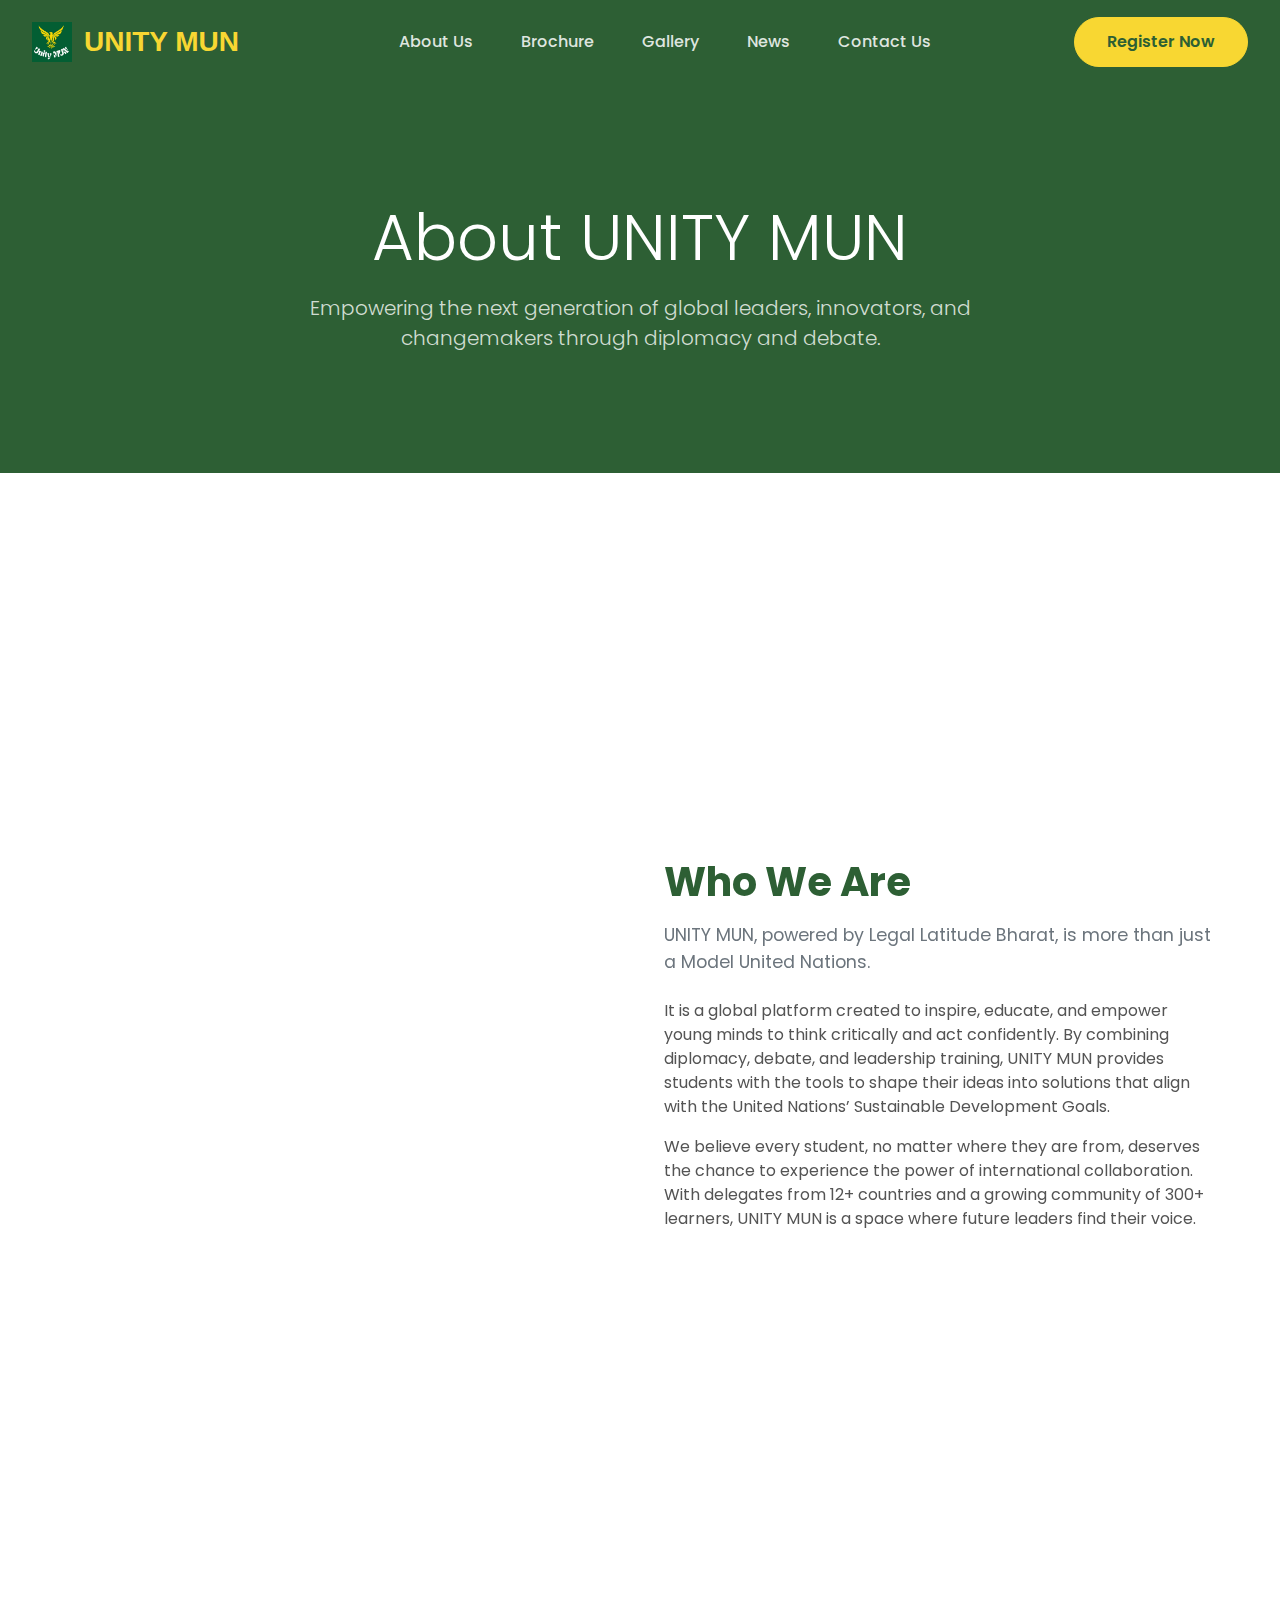
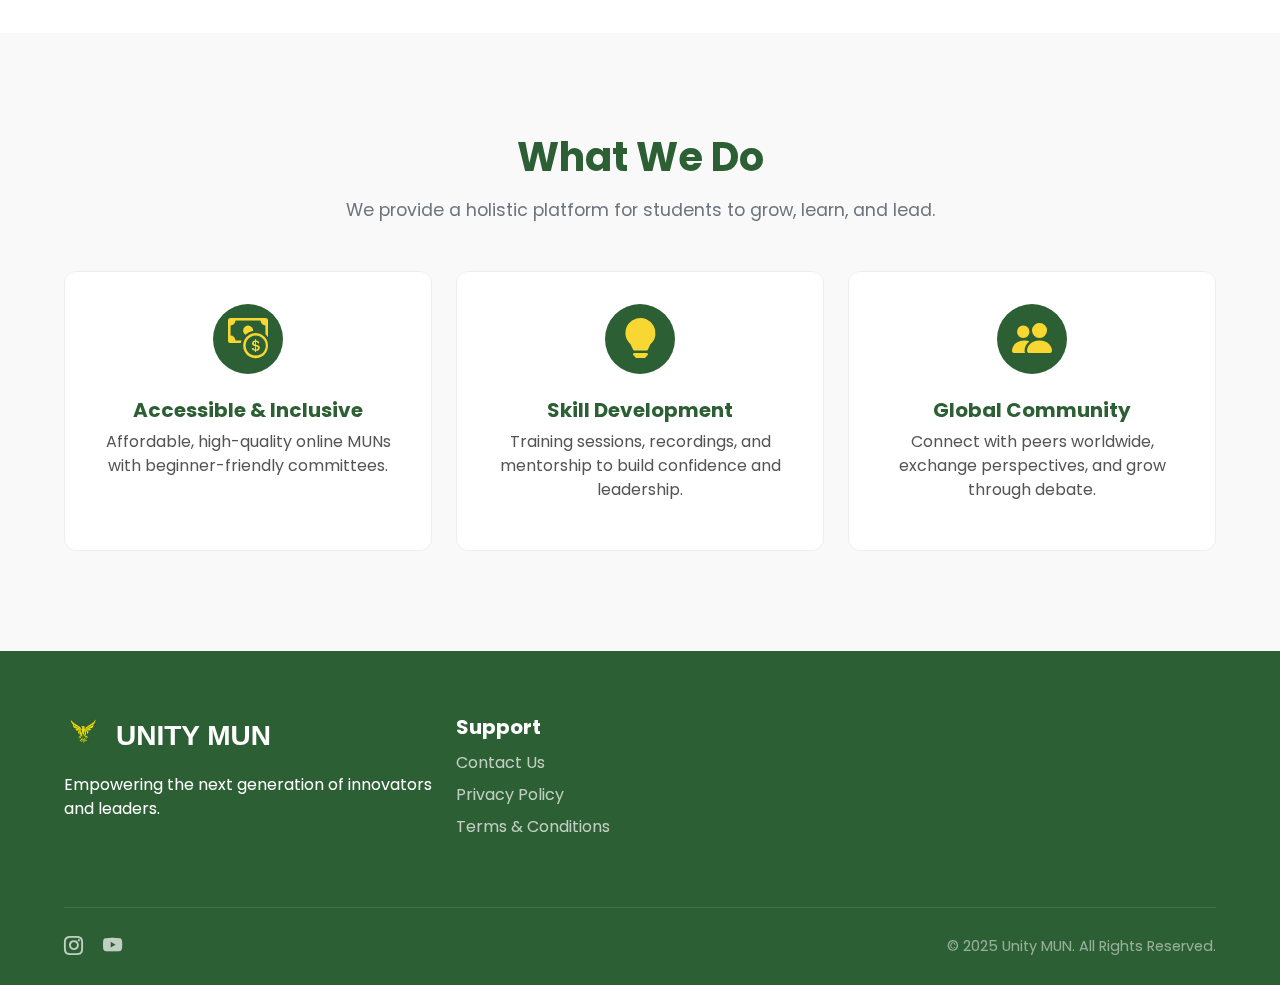
<file: About.html>
<!DOCTYPE html>
<html lang="en">

<head>
    <meta charset="UTF-8">
    <meta name="viewport" content="width=device-width, initial-scale=1.0">
    <title>About Us | UNITY MUN</title>
    <link href="https://cdn.jsdelivr.net/npm/bootstrap@5.3.3/dist/css/bootstrap.min.css" rel="stylesheet"
        xintegrity="sha384-QWTKZyjpPEjISv5WaRU9OFeRpok6YctnYmDr5pNlyT2bRjXh0JMhjY6hW+ALEwIH" crossorigin="anonymous">
    <link rel="preconnect" href="https://fonts.googleapis.com">
    <link rel="preconnect" href="https://fonts.gstatic.com" crossorigin>
    <link href="https://fonts.googleapis.com/css2?family=Poppins:wght@400;500;600;700&display=swap" rel="stylesheet">
    <link rel="stylesheet" href="https://cdn.jsdelivr.net/npm/bootstrap-icons@1.11.3/font/bootstrap-icons.min.css">
    <link rel="stylesheet" href="./Assets/CSS/style.css">
</head>

<body>

    <header id="nav" class="navbar navbar-expand-lg fixed-top">
        <div class="container-fluid">
            <a class="navbar-brand d-flex align-items-center" href="index.html">
                <img src="./Img/logo.png" alt="UnityMVN Logo" class="logo-image">
                <span class="logo-text">UNITY MUN</span>
            </a>
            <button class="navbar-toggler" type="button" data-bs-toggle="collapse" data-bs-target="#navbarNav"
                aria-controls="navbarNav" aria-expanded="false" aria-label="Toggle navigation">
                <span class="navbar-toggler-icon"></span>
            </button>
            <div class="collapse navbar-collapse" id="navbarNav">
                <ul class="navbar-nav mx-auto">
                    <li class="nav-item"><a class="nav-link" href="about.html">About Us</a></li>
                    <li class="nav-item"><a class="nav-link" href="./Img/Docs/UNITY MUN BROCHURE.pdf"
                            target="_blank">Brochure</a></li>
                    <li class="nav-item"><a class="nav-link" href="./index.html #events">Gallery</a></li>
                    <li class="nav-item"><a class="nav-link" href="./news.html">News</a></li>
                    <li class="nav-item"><a class="nav-link" href="mailto:team@unitymun.in">Contact Us</a></li>
                </ul>
                <a href="https://forms.gle/NPwJM9d1p876NKpi6" target="_blank" class="btn btn-primary btn-pill">Register
                    Now</a>
            </div>
        </div>
    </header>

    <main>
        <section class="page-hero">
            <div class="container text-center">
                <h1 class="display-3">About UNITY MUN</h1>
                <p class="lead">Empowering the next generation of global leaders, innovators, and changemakers through
                    diplomacy and debate.</p>
            </div>
        </section>

        <section id="who-we-are" class="section">
            <div class="container">
                <div class="row align-items-center g-5">
                    <div class="col-lg-6">
                        <div class="video-wrap">
                            <iframe class="video-frame"
                                src="https://drive.google.com/file/d/1ucwpBZ7y8i7qOip2Pr0mEEo34c5UD2_b/preview"
                                allow="autoplay"></iframe>
                        </div>
                    </div>

                    <div class="col-lg-6">
                        <h2 class="mb-3">Who We Are</h2>
                        <p class="section-subtitle mb-4">UNITY MUN, powered by Legal Latitude Bharat, is more than just
                            a Model United Nations.</p>
                        <p>It is a global platform created to inspire, educate, and empower young minds to think
                            critically and act confidently. By combining diplomacy, debate, and leadership training,
                            UNITY MUN provides students with the tools to shape their ideas into solutions that align
                            with the United Nations’ Sustainable Development Goals.</p>
                        <p>We believe every student, no matter where they are from, deserves the chance to experience
                            the power of international collaboration. With delegates from 12+ countries and a growing
                            community of 300+ learners, UNITY MUN is a space where future leaders find their voice.</p>
                    </div>
                </div>
            </div>
        </section>

        <section id="what-we-do" class="section bg-light">
            <div class="container">
                <div class="text-center mb-5">
                    <h2 class="mb-3">What We Do</h2>
                    <p class="section-subtitle">We provide a holistic platform for students to grow, learn, and lead.
                    </p>
                </div>
                <div class="row g-4">
                    <div class="col-lg-4 col-md-6">
                        <div class="feature-card">
                            <div class="feature-icon"><i class="bi bi-cash-coin"></i></div>
                            <h5>Accessible & Inclusive</h5>
                            <p>Affordable, high-quality online MUNs with beginner-friendly committees.</p>
                        </div>
                    </div>
                    <div class="col-lg-4 col-md-6">
                        <div class="feature-card">
                            <div class="feature-icon"><i class="bi bi-lightbulb-fill"></i></div>
                            <h5>Skill Development</h5>
                            <p>Training sessions, recordings, and mentorship to build confidence and leadership.</p>
                        </div>
                    </div>
                    <div class="col-lg-4 col-md-6">
                        <div class="feature-card">
                            <div class="feature-icon"><i class="bi bi-people-fill"></i></div>
                            <h5>Global Community</h5>
                            <p>Connect with peers worldwide, exchange perspectives, and grow through debate.</p>
                        </div>
                    </div>

                </div>
            </div>
        </section>

    </main>

    <footer id="footer" class="text-white">
        <div class="container">
            <div class="row">
                <div class="col-lg-4 mb-4 mb-lg-0">
                    <div class="footer-brand d-flex align-items-center">
                        <img src="./Img/eagle_extracted.png" alt="UNITY MUN Logo" class="logo-image">
                        <span class="logo-text">UNITY MUN</span>
                    </div>
                    <p class="mt-3">Empowering the next generation of innovators and leaders.</p>
                </div>
                <div class="col-lg-4 col-md-6 mb-4 mb-lg-0">
                    <h5>Support</h5>
                    <ul class="list-unstyled footer-links">
                        <li><a href="mailto:team@unitymun.in">Contact Us</a></li>
                        <li><a href="./privacy.html">Privacy Policy</a></li>
                        <li><a href="./terms.html">Terms & Conditions</a></li>
                    </ul>
                </div>
            </div>
            <div class="footer-bottom">
                <div class="social-icons">
                    <a href="https://www.instagram.com/unitymun.in/" aria-label="Instagram"><i
                            class="bi bi-instagram"></i></a>
                    <a href="https://meet.google.com/ada-gxsw-cfg" aria-label="LinkedIn"><i
                            class="bi bi-youtube"></i></a>
                </div>
                <div class="copyright-text">
                    &copy; 2025 Unity MUN. All Rights Reserved.
                </div>
            </div>
        </div>
    </footer>

    <script src="https://cdn.jsdelivr.net/npm/bootstrap@5.3.3/dist/js/bootstrap.bundle.min.js"
        xintegrity="sha384-YvpcrYf0tY3lHB60NNkmXc5s9fDVZLESaAA55NDzOxhy9GkcIdslK1eN7N6jIeHz"
        crossorigin="anonymous"></script>
    <script src="./Assets/JS/script.js"></script>
</body>

</html>
</file>
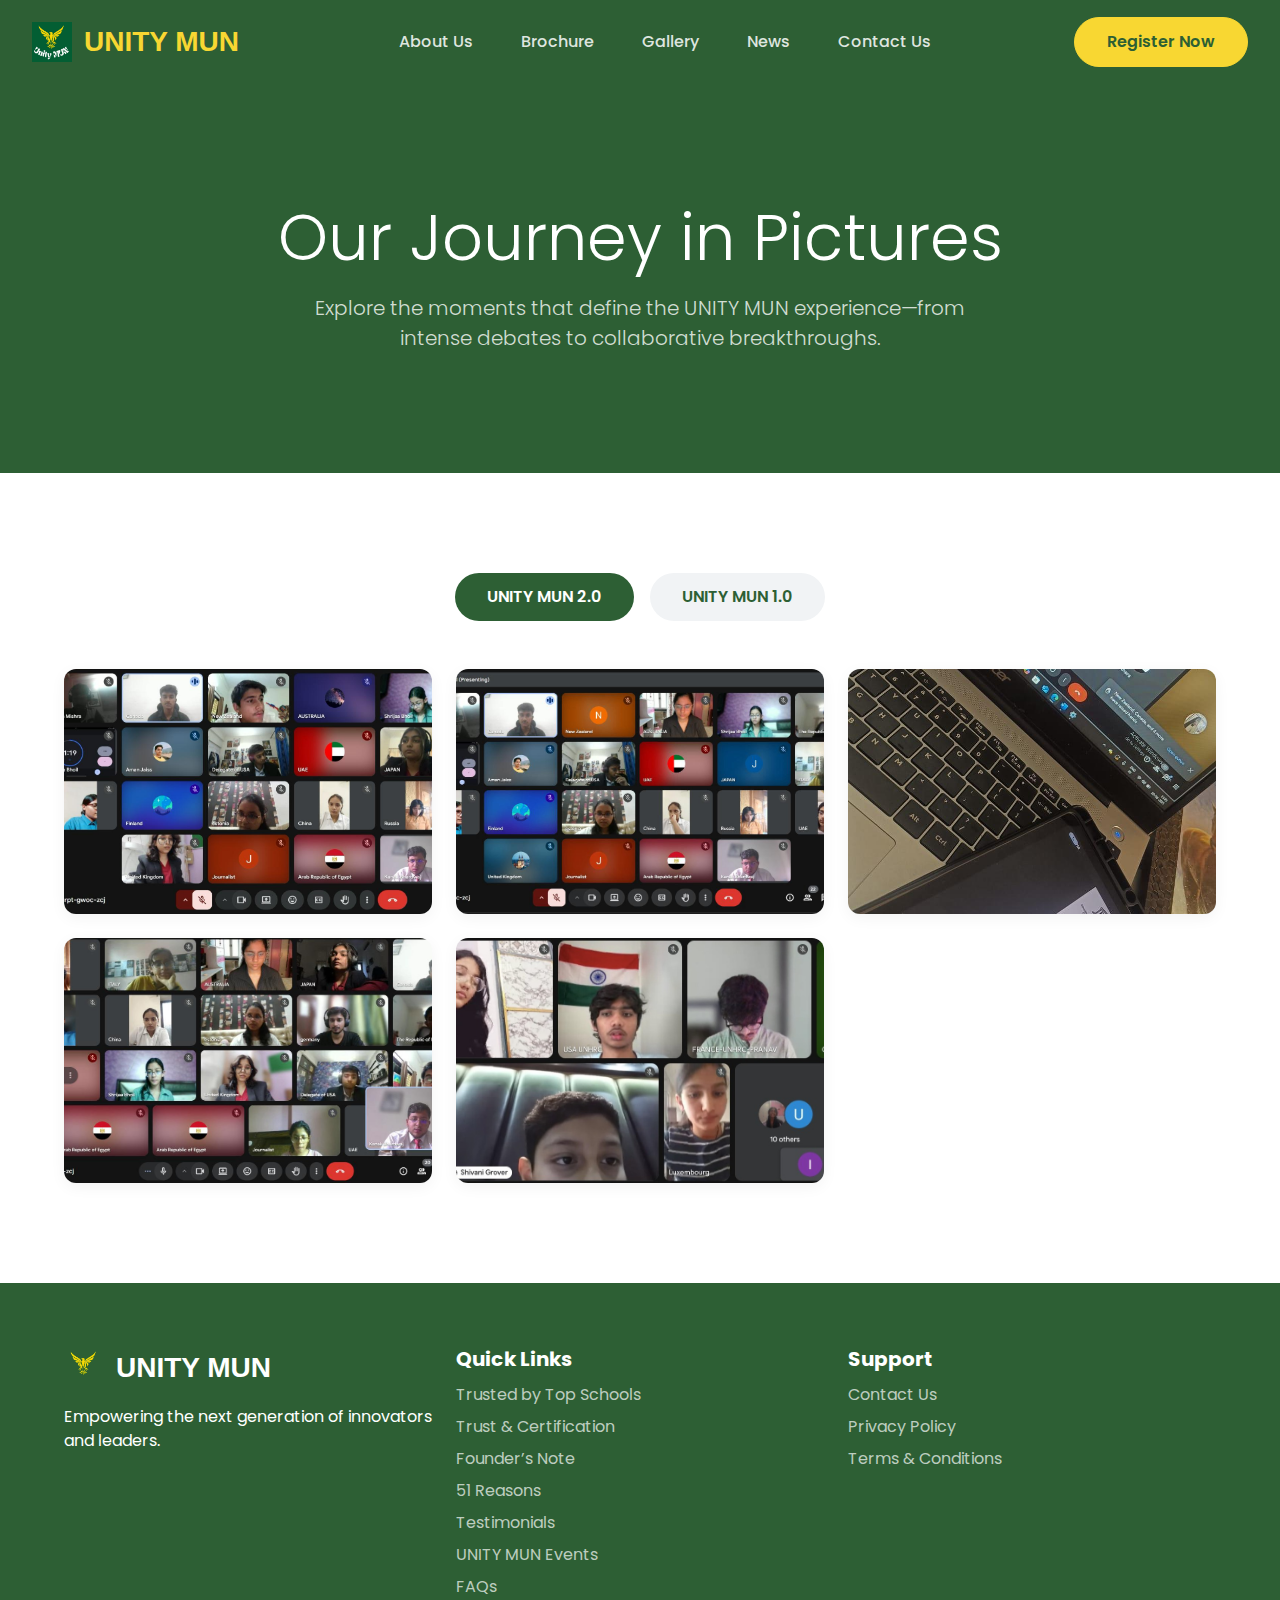
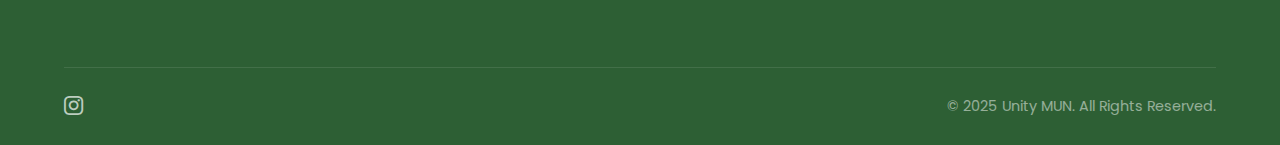
<file: Gallery.html>
<!DOCTYPE html>
<html lang="en">
<head>
    <meta charset="UTF-8">
    <meta name="viewport" content="width=device-width, initial-scale=1.0">
    <title>Gallery | UNITY MUN</title>
    <link href="https://cdn.jsdelivr.net/npm/bootstrap@5.3.3/dist/css/bootstrap.min.css" rel="stylesheet" xintegrity="sha384-QWTKZyjpPEjISv5WaRU9OFeRpok6YctnYmDr5pNlyT2bRjXh0JMhjY6hW+ALEwIH" crossorigin="anonymous">
    <link rel="preconnect" href="https://fonts.googleapis.com">
    <link rel="preconnect" href="https://fonts.gstatic.com" crossorigin>
    <link href="https://fonts.googleapis.com/css2?family=Poppins:wght@400;500;600;700&display=swap" rel="stylesheet">
    <link rel="stylesheet" href="https://cdn.jsdelivr.net/npm/bootstrap-icons@1.11.3/font/bootstrap-icons.min.css">
    <link rel="stylesheet" href="./Assets/CSS/style.css">
</head>
<body>

    <header id="nav" class="navbar navbar-expand-lg fixed-top">
        <div class="container-fluid">
            <a class="navbar-brand d-flex align-items-center" href="Index.html">
                <img src="./Img/logo.png" alt="UnityMVN Logo" class="logo-image">
                <span class="logo-text">UNITY MUN</span>
            </a>
            <button class="navbar-toggler" type="button" data-bs-toggle="collapse" data-bs-target="#navbarNav" aria-controls="navbarNav" aria-expanded="false" aria-label="Toggle navigation">
                <span class="navbar-toggler-icon"></span>
            </button>
            <div class="collapse navbar-collapse" id="navbarNav">
                <ul class="navbar-nav mx-auto">
                    <li class="nav-item"><a class="nav-link" href="about.html">About Us</a></li>
                    <li class="nav-item"><a class="nav-link" href="#">Brochure</a></li>
                    <li class="nav-item"><a class="nav-link" href="./Index.html #events">Gallery</a></li>
                    <li class="nav-item"><a class="nav-link" href="./news.html">News</a></li>
                    <li class="nav-item"><a class="nav-link" href="mailto:team@unitymun.in">Contact Us</a></li>
                </ul>
                <a href="https://forms.gle/NPwJM9d1p876NKpi6" target="_blank" rel="noopener" class="btn btn-primary btn-pill">Register Now</a>
            </div>
        </div>
    </header>

    <main>
        <section class="page-hero">
            <div class="container text-center">
                <h1 class="display-3">Our Journey in Pictures</h1>
                <p class="lead">Explore the moments that define the UNITY MUN experience—from intense debates to collaborative breakthroughs.</p>
            </div>
        </section>

        <section id="gallery-page" class="section">
            <div class="container">
                <ul class="nav nav-pills justify-content-center mb-5" id="galleryTab" role="tablist">
                    <li class="nav-item" role="presentation">
                        <button class="nav-link active" id="2024-tab" data-bs-toggle="tab" data-bs-target="#panel-2024" type="button" role="tab" aria-controls="panel-2024" aria-selected="true">UNITY MUN 2.0</button>
                    </li>
                    <li class="nav-item" role="presentation">
                        <button class="nav-link" id="2025-tab" data-bs-toggle="tab" data-bs-target="#panel-2025" type="button" role="tab" aria-controls="panel-2025" aria-selected="false">UNITY MUN 1.0</button>
                    </li>
                    <!-- <li class="nav-item" role="presentation">
                        <button class="nav-link" id="2026-tab" data-bs-toggle="tab" data-bs-target="#panel-2026" type="button" role="tab" aria-controls="panel-2026" aria-selected="false">2026 Photos</button>
                    </li> -->
                </ul>

                <div class="tab-content" id="galleryTabContent">
                    <div class="tab-pane fade show active" id="panel-2024" role="tabpanel" aria-labelledby="2024-tab">
                        <div class="row g-4 photo-grid">
                            <div class="col-lg-4 col-md-6"><div class="photo-item"><img src="./Img/Events/WhatsApp Image 2025-08-24 at 16.40.22_aa204a80.jpg" alt="Gallery Image 1"></div></div>
                            <div class="col-lg-4 col-md-6"><div class="photo-item"><img src="./Img/Events/WhatsApp Image 2025-08-24 at 16.40.22_ab7c191f.jpg" alt="Gallery Image 2"></div></div>
                            <div class="col-lg-4 col-md-6"><div class="photo-item"><img src="./Img/Events/WhatsApp Image 2025-08-24 at 16.40.23_331150a1.jpg" alt="Gallery Image 3"></div></div>
                            <div class="col-lg-4 col-md-6"><div class="photo-item"><img src="./Img/Events/WhatsApp Image 2025-08-24 at 16.40.23_905deef3.jpg" alt="Gallery Image 4"></div></div>
                            <div class="col-lg-4 col-md-6"><div class="photo-item"><img src="./Img/Events/WhatsApp Image 2025-08-24 at 16.44.50_b1817ce3.jpg" alt="Gallery Image 5"></div></div>
                        </div>
                    </div>
                    <div class="tab-pane fade" id="panel-2025" role="tabpanel" aria-labelledby="2025-tab">
                        <div class="row g-4 photo-grid">
                            <div class="col-lg-4 col-md-6"><div class="photo-item"><img src="./Img/Events/WhatsApp Image 2025-09-05 at 17.18.15.jpeg" alt="Gallery Image 1"></div></div>
                            <div class="col-lg-4 col-md-6"><div class="photo-item"><img src="./Img/Events/WhatsApp Image 2025-09-05 at 17.18.16 (1).jpeg" alt="Gallery Image 2"></div></div>
                            <div class="col-lg-4 col-md-6"><div class="photo-item"><img src="./Img/Events/WhatsApp Image 2025-09-05 at 17.18.16.jpeg" alt="Gallery Image 3"></div></div>
                        </div>
                    </div>
                    <div class="tab-pane fade" id="panel-2026" role="tabpanel" aria-labelledby="2026-tab">
                       <div class="text-center p-5">
                           <p class="lead">Photos for 2026 are coming soon!</p>
                       </div>
                    </div>
                </div>
            </div>
        </section>
    </main>

    <footer id="footer" class="text-white">
        <div class="container">
            <div class="row">
                <div class="col-lg-4 mb-4 mb-lg-0">
                    <div class="footer-brand d-flex align-items-center">
                        <img src="./Img/eagle_extracted.png" alt="UNITY MUN Logo" class="logo-image">
                        <span class="logo-text">UNITY MUN</span>
                    </div>
                    <p class="mt-3">Empowering the next generation of innovators and leaders.</p>
                </div>

                <div class="col-lg-4 col-md-6 mb-4 mb-lg-0">
                    <h5>Quick Links</h5>
                    <ul class="list-unstyled footer-links">
                        <li><a href="#trusted">Trusted by Top Schools</a></li>
                        <li><a href="#trust">Trust & Certification</a></li>
                        <li><a href="#founder-note">Founder’s Note</a></li>
                        <!-- <li><a href=".mun-students">UNITY MUN for Students</a></li> -->
                        <li><a href="#reasons">51 Reasons</a></li>
                        <li><a href="#testimonials">Testimonials</a></li>
                        <li><a href="#events">UNITY MUN Events</a></li>
                        <li><a href="#faq">FAQs</a></li>

                    </ul>
                </div>
                <div class="col-lg-4 col-md-6 mb-4 mb-lg-0">
                    <h5>Support</h5>
                    <ul class="list-unstyled footer-links">
                        <li><a href="mailto:team@unitymun.in">Contact Us</a></li>
                        <li><a href="./privacy.html">Privacy Policy</a></li>
                        <li><a href="./terms.html">Terms & Conditions</a></li>
                    </ul>
                </div>
            </div>
            <div class="footer-bottom">
                <div class="social-icons">
                    <!-- <a href="#" aria-label="Facebook"><i class="bi bi-facebook"></i></a> -->
                    <!-- <a href="#" aria-label="Twitter"><i class="bi bi-twitter-x"></i></a> -->
                    <a href="https://www.instagram.com/unitymun.in/" aria-label="Instagram"><i
                            class="bi bi-instagram"></i></a>
                    <!-- <a href="#" aria-label="LinkedIn"><i class="bi bi-linkedin"></i></a> -->
                </div>
                <div class="copyright-text">
                    &copy; 2025 Unity MUN. All Rights Reserved.
                </div>
            </div>
        </div>
    </footer>

    <script src="https://cdn.jsdelivr.net/npm/bootstrap@5.3.3/dist/js/bootstrap.bundle.min.js" xintegrity="sha384-YvpcrYf0tY3lHB60NNkmXc5s9fDVZLESaAA55NDzOxhy9GkcIdslK1eN7N6jIeHz" crossorigin="anonymous"></script>
    <script src="./Assets/JS/script.js"></script>
</body>
</html>
</file>
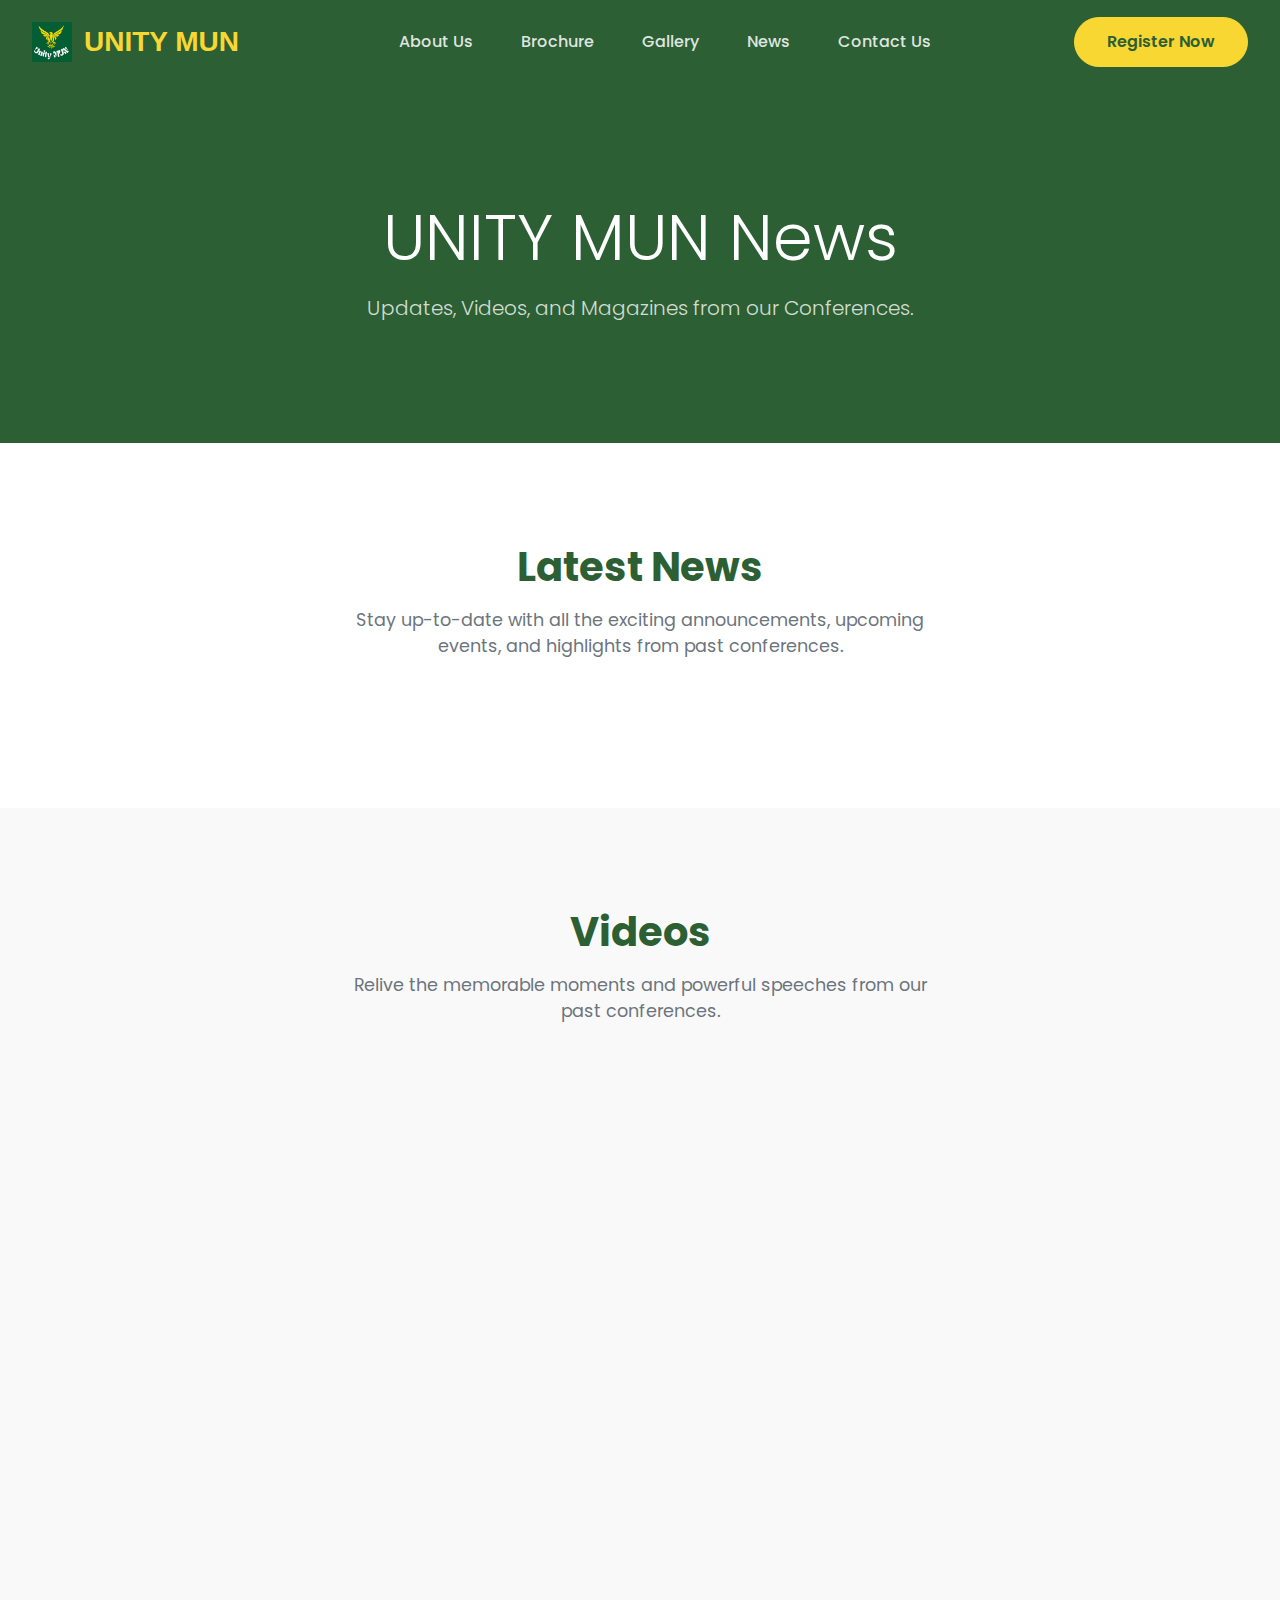
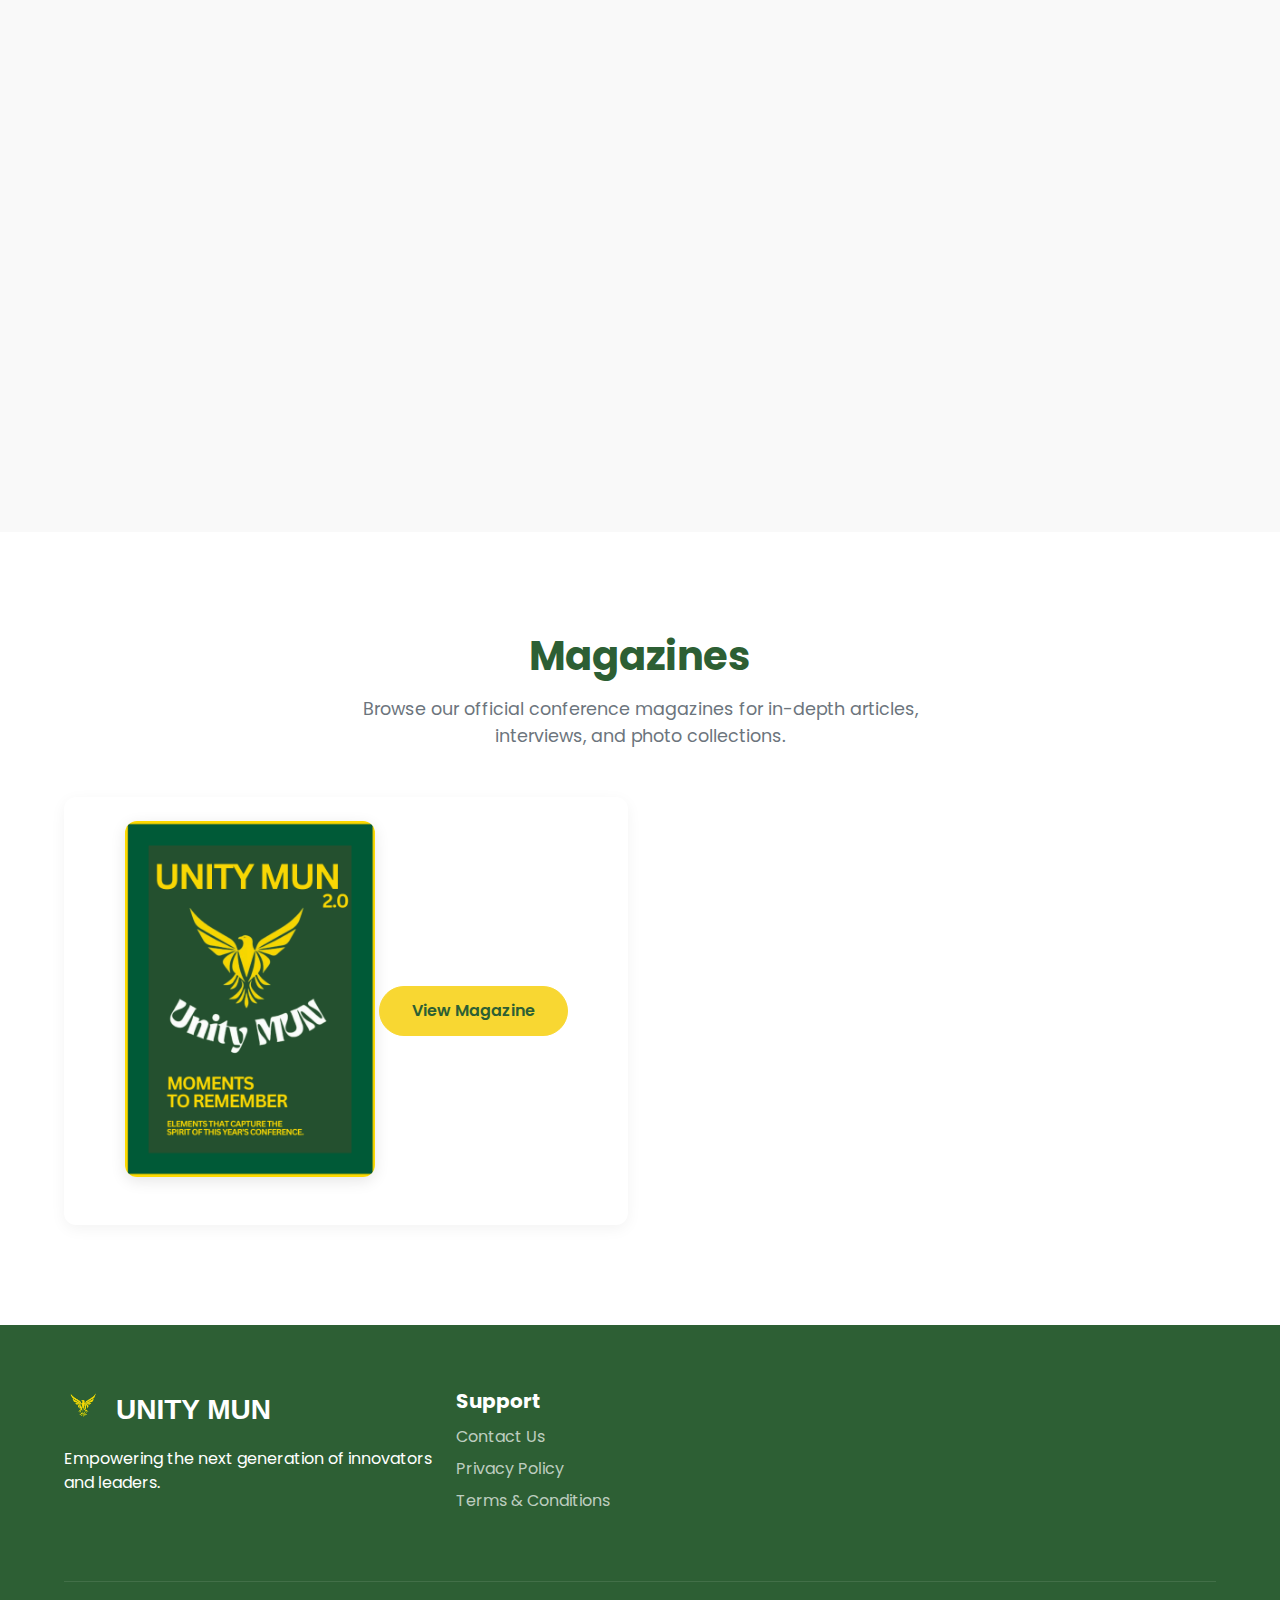
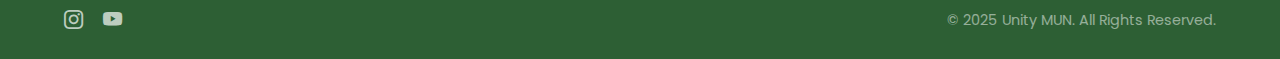
<file: news.html>
<!DOCTYPE html>
<html lang="en">
<head>
    <meta charset="UTF-8">
    <meta name="viewport" content="width=device-width, initial-scale=1.0">
    <title>News | UNITY MUN</title>
    <link href="https://cdn.jsdelivr.net/npm/bootstrap@5.3.3/dist/css/bootstrap.min.css" rel="stylesheet" crossorigin="anonymous">
    <link rel="preconnect" href="https://fonts.googleapis.com">
    <link rel="preconnect" href="https://fonts.gstatic.com" crossorigin>
    <link href="https://fonts.googleapis.com/css2?family=Poppins:wght@400;500;600;700&display=swap" rel="stylesheet">
    <link rel="stylesheet" href="https://cdn.jsdelivr.net/npm/bootstrap-icons@1.11.3/font/bootstrap-icons.min.css">
    <link rel="stylesheet" href="./Assets/CSS/style.css">
    <style>
        .video-container {
            position: relative;
            width: 100%;
            padding-bottom: 56.25%;
            margin-bottom: 24px;
        }
        .video-container iframe {
            position: absolute;
            top: 0;
            left: 0;
            width: 100%;
            height: 100%;
            border-radius: var(--border-radius);
            border: 2px solid var(--color-dark-green);
        }
        .magazine-card {
            background: #fff;
            padding: 24px;
            border-radius: var(--border-radius);
            box-shadow: 0 4px 15px rgba(0,0,0,0.05);
            text-align: center;
            height: 100%;
        }
        .magazine-card img {
            width: 100%;
            height: auto;
            max-width: 250px;
            border-radius: var(--border-radius);
            margin-bottom: 24px;
            box-shadow: 0 4px 15px rgba(0,0,0,0.1);
        }
    </style>
</head>
<body>

    <header id="nav" class="navbar navbar-expand-lg fixed-top">
        <div class="container-fluid">
            <a class="navbar-brand d-flex align-items-center" href="index.html">
                <img src="./Img/logo.png" alt="UNITY MUN Logo" class="logo-image">
                <span class="logo-text">UNITY MUN</span>
            </a>
            <button class="navbar-toggler" type="button" data-bs-toggle="collapse" data-bs-target="#navbarNav" aria-controls="navbarNav" aria-expanded="false" aria-label="Toggle navigation">
                <span class="navbar-toggler-icon"></span>
            </button>
            <div class="collapse navbar-collapse" id="navbarNav">
                <ul class="navbar-nav mx-auto">
                    <li class="nav-item"><a class="nav-link" href="about.html">About Us</a></li>
                    <li class="nav-item"><a class="nav-link" href="#">Brochure</a></li>
                    <li class="nav-item"><a class="nav-link" href="./index.html #events">Gallery</a></li>
                    <li class="nav-item"><a class="nav-link" href="./news.html">News</a></li>
                    <li class="nav-item"><a class="nav-link" href="mailto:team@unitymun.in">Contact Us</a></li>
                </ul>
                <a href="https://forms.gle/NPwJM9d1p876NKpi6" target="_blank" class="btn btn-primary btn-pill">Register Now</a>
            </div>
        </div>
    </header>

    <main>
        <section class="page-hero">
            <div class="container text-center">
                <h1 class="display-3">UNITY MUN News</h1>
                <p class="lead">Updates, Videos, and Magazines from our Conferences.</p>
            </div>
        </section>

        <section id="news" class="section">
            <div class="container">
                <div class="text-center mb-5">
                    <h2 class="mb-3">Latest News</h2>
                    <p class="section-subtitle">Stay up-to-date with all the exciting announcements, upcoming events, and highlights from past conferences.</p>
                </div>
            </div>
        </section>


        <section id="videos" class="section bg-light">
            <div class="container">
                <div class="text-center mb-5">
                    <h2 class="mb-3">Videos</h2>
                    <p class="section-subtitle">Relive the memorable moments and powerful speeches from our past conferences.
                    </p>
                </div>
                <div class="row g-4 justify-content-center">
                    <div class="col-lg-6">
                        <iframe src="https://drive.google.com/file/d/1JMQbfBNFIlDLTVqbRtzoTNynY2wDeQ26/preview" width="360" height="640"
                            allow="autoplay">
                        </iframe>                                       
                    </div>
                    <div class="col-lg-6">
                        <iframe src="https://drive.google.com/file/d/1eu6At3RB05BEFvDdPPa10P6jtwIr_jEp/preview" width="360" height="640"
                            allow="autoplay">
                        </iframe>
                    </div>
                </div>
            </div>
        </section>

        <!-- Video Modal -->
        <div class="video-modal" id="videoModal">
            <div class="video-modal-content">
                <span class="video-close">&times;</span>
                <video id="modalVideo" controls autoplay></video>
            </div>
        </div>



        <section id="magazines" class="section">
            <div class="container">
                <div class="text-center mb-5">
                    <h2 class="mb-3">Magazines</h2>
                    <p class="section-subtitle">Browse our official conference magazines for in-depth articles, interviews, and photo collections.</p>
                </div>
                <div class="row g-4">
                    <!-- <div class="col-md-6 d-flex">
                        <div class="magazine-card w-100">
                            <img src="https://placehold.co/400x500/f0f0f0/6c757d?text=Magazine+Cover+1" alt="Magazine 1 Cover">
                            <a href="https://example.com/magazine1.pdf" target="_blank" class="btn btn-primary btn-pill">View Magazine</a>
                        </div>
                    </div> -->
                    <div class="col-md-6 d-flex">
                        <div class="magazine-card w-100">
                            <img src="./Img/Docs/Screenshot 2025-09-20 094745.png" alt="Magazine 2 Cover">
                            <a href="./Img/Docs/UNITY MUN 2.0- Magazine (1).pdf" target="_blank" class="btn btn-primary btn-pill">View Magazine</a>
                        </div>
                    </div>
                </div>
            </div>
        </section>
    </main>

    <footer id="footer" class="text-white">
    <div class="container">
        <div class="row">
            <div class="col-lg-4 mb-4 mb-lg-0">
                <div class="footer-brand d-flex align-items-center">
                    <img src="./Img/eagle_extracted.png" alt="UNITY MUN Logo" class="logo-image">
                    <span class="logo-text">UNITY MUN</span>
                </div>
                <p class="mt-3">Empowering the next generation of innovators and leaders.</p>
            </div>
            <div class="col-lg-4 col-md-6 mb-4 mb-lg-0">
                <h5>Support</h5>
                <ul class="list-unstyled footer-links">
                    <li><a href="mailto:team@unitymun.in">Contact Us</a></li>
                    <li><a href="./privacy.html">Privacy Policy</a></li>
                    <li><a href="./terms.html">Terms & Conditions</a></li>
                </ul>
            </div>
        </div>
        <div class="footer-bottom">
            <div class="social-icons">
                <a href="https://www.instagram.com/unitymun.in/" aria-label="Instagram"><i class="bi bi-instagram"></i></a>
                <a href="https://youtube.com/@unitymunofficial?si=MwskzmE0Z9w8STbi" aria-label="LinkedIn"><i class="bi bi-youtube"></i></a>
            </div>
            <div class="copyright-text">
                &copy; 2025 Unity MUN. All Rights Reserved.
            </div>
        </div>
    </div>
</footer>

    <script src="https://cdn.jsdelivr.net/npm/bootstrap@5.3.3/dist/js/bootstrap.bundle.min.js" crossorigin="anonymous"></script>
    <script src="./Assets/JS/script.js"></script>
</body>
</html>
</file>
<file: Assets/CSS/style.css>
:root {
    --color-dark-green: #2d5f34;
    --color-yellow: #f8d732;
    --color-text-gray: #545454;
    --color-light-gray: #f9f9f9;
    --color-muted: #6c757d;
    --font-family-base: 'Poppins', sans-serif;
    --border-radius: 12px;
}

html {
    scroll-behavior: smooth;
    scroll-padding-top: 80px; 
}

body {
    font-family: var(--font-family-base);
    color: var(--color-text-gray);
    background-color: #ffffff;
    overflow-x: hidden;
}

@media (prefers-reduced-motion: reduce) {
    html {
        scroll-behavior: auto;
    }
    *, *::before, *::after {
        animation-duration: 0.01ms !important;
        animation-iteration-count: 1 !important;
        transition-duration: 0.01ms !important;
        scroll-behavior: auto !important;
    }
}

h1, h2, h3, h4, h5, h6 {
    color: var(--color-dark-green);
    font-weight: 700;
}

h1 {
    font-size: clamp(48px, 5vw, 56px);
    line-height: 1.1;
    font-weight: 700;
}

h2 {
    font-size: 40px;
}

h3 {
    font-size: 28px;
}

.container {
    max-width: 1200px;
    padding: 0 24px;
    margin: 0 auto;
}

.section {
    padding: 100px 0;
}

.bg-light {
    background-color: var(--color-light-gray) !important;
}

@media (max-width: 992px) {
    .section {
        padding: 80px 0;
    }
}
@media (max-width: 768px) {
    .section {
        padding: 60px 0;
    }
}

.section-subtitle {
    color: var(--color-muted);
    font-size: 1.1rem;
    max-width: 600px;
    margin-left: auto;
    margin-right: auto;
}

.btn-pill {
    border-radius: 50px;
    padding: 12px 32px;
    font-weight: 600;
    transition: all 0.3s ease;
}

.btn-primary {
    background-color: var(--color-yellow);
    border-color: var(--color-yellow);
    color: var(--color-dark-green);
}

.btn-primary:hover, .btn-primary:focus {
    background-color: var(--color-dark-green);
    border-color: var(--color-dark-green);
    color: var(--color-yellow);
    transform: translateY(-2px);
    box-shadow: 0 4px 15px rgba(0,0,0,0.1);
}

.btn-outline-primary {
    border-color: var(--color-dark-green);
    color: var(--color-dark-green);
}
.btn-outline-primary:hover {
    background-color: var(--color-dark-green);
    color: #fff;
}

.logo-image {
    height: 40px;
    width: 40px;
    margin-right: 12px;
}

.navbar-brand .logo-text {
    color: var(--color-yellow);
    font-weight: 700;
    font-size: 1.75rem;
    font-family: 'Franklin Gothic Medium', 'Arial Narrow', Arial, sans-serif;
}

.navbar {
    background-color: var(--color-dark-green);
    transition: box-shadow 0.4s ease;
    padding: 1rem 0;
}
.navbar .container-fluid {
    padding-left: 2rem;
    padding-right: 2rem;
}
.navbar.scrolled {
    box-shadow: 0 2px 10px rgba(0, 0, 0, 0.1);
}
.navbar-nav .nav-link {
    color: rgba(255, 255, 255, 0.85);
    font-weight: 500;
    margin: 0 1rem;
    position: relative;
    transition: color 0.3s ease;
}
.navbar-nav .nav-link:hover {
    color: #fff;
}
.navbar-nav .nav-link::after {
    content: '';
    position: absolute;
    bottom: -2px;
    left: 0;
    width: 0;
    height: 2px;
    background-color: var(--color-yellow);
    transition: width 0.3s ease;
}
.navbar-nav .nav-link:hover::after {
    width: 100%;
}
.navbar-toggler {
    border: none;
}
.navbar-toggler-icon {
    background-image: url("data:image/svg+xml,%3csvg xmlns='http://www.w3.org/2000/svg' viewBox='0 0 30 30'%3e%3cpath stroke='rgba(255, 255, 255, 1)' stroke-linecap='round' stroke-miterlimit='10' stroke-width='2' d='M4 7h22M4 15h22M4 23h22'/%3e%3c/svg%3e");
}

@media (max-width: 991.98px) {
    .navbar-collapse {
        background: var(--color-dark-green);
        padding: 1rem;
        border-radius: var(--border-radius);
        margin-top: 1rem;
        border: 1px solid rgba(255, 255, 255, 0.15);
    }
    .navbar .btn-primary {
        width: 100%;
        margin-top: 1rem;
    }
}

#hero {
    min-height: 100vh;
    background: url(./herobg.jpg) no-repeat center center/cover;
    position: relative;
    color: #fff;
    padding-top: 100px;
}
#hero::before {
    content: '';
    position: absolute;
    top: 0;
    left: 0;
    right: 0;
    bottom: 0;
    background: rgba(45, 95, 52, 0.75);
}
#hero .container {
    position: relative;
    z-index: 2;
}
#hero h1 {
    color: #fff;
    text-shadow: 0 2px 8px rgba(0, 0, 0, 0.5);
}
.feature-chips {
    display: flex;
    justify-content: center;
    flex-wrap: wrap;
    gap: 16px;
}
.feature-chips span {
    background: rgba(255, 255, 255, 0.15);
    padding: 8px 16px;
    border-radius: 50px;
    font-size: 0.9rem;
    backdrop-filter: blur(5px);
    border: 1px solid rgba(255, 255, 255, 0.2);
    text-shadow: 0 1px 4px rgba(0, 0, 0, 0.4);
}
.countdown-timer {
    display: flex;
    justify-content: center;
    gap: 24px;
}
.countdown-timer > div {
    background: rgba(255, 255, 255, 0.1);
    padding: 24px;
    border-radius: var(--border-radius);
    min-width: 100px;
    border: 1px solid rgba(255, 255, 255, 0.2);
}
.countdown-timer span {
    display: block;
    font-size: 2.5rem;
    font-weight: 700;
}
.countdown-timer small {
    font-size: 1rem;
    opacity: 0.8;
}

#stats .stat-card {
    background: #fff;
    padding: 24px;
    text-align: center;
    border-radius: var(--border-radius);
    border: 1px solid #eee;
    transition: transform 0.3s, box-shadow 0.3s;
}
#stats .stat-card:hover {
    transform: translateY(-5px);
    box-shadow: 0 12px 30px rgba(0, 0, 0, 0.08);
}
#stats .stat-card h2 {
    color: var(--color-dark-green);
    font-size: 4rem;
    font-weight: 700;
}
#stats .stat-card p {
    font-size: 1.2rem;
    color: var(--color-text-gray);
    margin-bottom: 0;
}
@media (max-width: 768px) {
    #stats .stat-card {
        padding: 16px;
    }
}

.logo-grid {
    display: flex;
    flex-wrap: wrap;
    justify-content: center;
    align-items: center;
    gap: 24px;
}
.logo-tile {
    padding: 16px;
    display: flex;
    align-items: center;
    justify-content: center;
}
.logo-tile img {
    /* filter: grayscale(100%); */
    opacity: 0.6;
    transition: all 0.3s ease;
    max-width: 100%;
    height: auto;
}
.logo-tile:hover img {
    /* filter: grayscale(0%); */
    opacity: 1;
}

.logo-slider-container {
    overflow: hidden;
    position: relative;
    width: 100%;
    -webkit-mask-image: linear-gradient(to right, transparent, black 10%, black 90%, transparent);
    mask-image: linear-gradient(to right, transparent, black 10%, black 90%, transparent);
}

.logo-slider-track {
    display: flex;
    width: calc(250px * 14);
    animation: scroll 40s linear infinite;
}

.logo-slider-track:hover {
    animation-play-state: paused;
}

.logo-slider-track .logo-tile {
    width: 250px;
    flex-shrink: 0;
    display: flex;
    align-items: center;
    justify-content: center;
}

.logo-slider-track .logo-tile img {
    max-height: 110px;
    width: auto;
    max-width: 150px;
    /* filter: grayscale(100%); */
    opacity: 0.7;
    transition: all 0.3s ease;
}

.logo-slider-track .logo-tile:hover img {
    /* filter: grayscale(0%); */
    opacity: 1;
    transform: scale(1.1);
}

@keyframes scroll {
    0% { transform: translateX(0); }
    100% { transform: translateX(calc(-250px * 7)); }
}

#case-studies .case-study-card {
    background: #fff;
    border-radius: var(--border-radius);
    overflow: hidden;
    box-shadow: 0 10px 40px rgba(0,0,0,0.08);
}
.case-study-content {
    padding: 48px;
}
.case-study-image-wrapper {
    position: relative;
    height: 100%;
}
.case-study-image {
    width: 100%;
    height: 100%;
    object-fit: cover;
}
.achievements-card {
    position: absolute;
    bottom: 24px;
    left: -40px;
    background: #fff;
    padding: 24px;
    border-radius: var(--border-radius);
    box-shadow: 0 8px 20px rgba(0,0,0,0.15);
    min-width: 280px;
}
.achievements-card h5 { margin-bottom: 16px; }
.achievements-card ul {
    list-style: none;
    padding: 0;
    margin: 0;
}
.achievements-card ul li {
    padding-left: 20px;
    position: relative;
    margin-bottom: 8px;
}
.achievements-card ul li::before {
    content: '✔';
    color: var(--color-yellow);
    position: absolute;
    left: 0;
}
@media (max-width: 992px) {
    .case-study-content { padding: 24px; }
    .achievements-card {
        position: relative;
        left: 0;
        bottom: 0;
        margin: 24px;
        box-shadow: 0 4px 10px rgba(0,0,0,0.1);
    }
}

#founder-note .founder-image-card {
    border-radius: var(--border-radius);
    overflow: hidden;
    box-shadow: 0 10px 40px rgba(0,0,0,0.08);
}
#founder-note .founder-image-card img {
    width: 100%;
    display: block;
}

#for-students .process-block {
    padding: 24px;
}
.process-img {
    margin-bottom: 16px;
}
.process-img img {
    width: 100%;
    max-width: 200px;
    height: 150px;
    object-fit: cover;
    border-radius: var(--border-radius);
}

.reasons-grid {
    display: grid;
    grid-template-columns: repeat(auto-fit, minmax(250px, 1fr));
    gap: 24px;
}
.reason-card {
    background: #fff;
    padding: 24px;
    border-radius: var(--border-radius);
    display: flex;
    align-items: center;
    gap: 16px;
    border: 1px solid #e9ecef;
    box-shadow: 0 4px 15px rgba(0,0,0,0.0);
    transition: transform 0.3s ease, box-shadow 0.3s ease;
}
.reason-card:hover {
    transform: translateY(-5px);
    box-shadow: 0 8px 25px rgba(0,0,0,0.07);
}
.reason-number {
    background-color: var(--color-yellow);
    color: var(--color-dark-green);
    font-weight: 700;
    font-size: 1.1rem;
    min-width: 40px;
    height: 40px;
    border-radius: 50%;
    display: flex;
    align-items: center;
    justify-content: center;
    flex-shrink: 0;
}
.reason-text {
    font-weight: 500;
    color: var(--color-text-gray);
    margin: 0;
    line-height: 1.5;
}

#testimonials .testimonial-card {
    background: #fff;
    padding: 48px;
    border-radius: var(--border-radius);
    position: relative;
    height: 100%;
}
#testimonials .testimonial-card .bi-quote {
    position: absolute;
    top: 24px;
    left: 24px;
    font-size: 3rem;
    color: var(--color-yellow);
    opacity: 0.5;
}
#testimonials .testimonial-card p {
    font-size: 1.1rem;
    line-height: 1.7;
}

#events .nav-pills .nav-link {
    background-color: #f1f3f5;
    color: var(--color-dark-green);
    border-radius: 50px;
    padding: 12px 32px;
    margin: 0 8px;
    font-weight: 600;
    border: none;
}
#events .nav-pills .nav-link.active {
    background-color: var(--color-dark-green);
    color: #fff;
}
.tab-pane {
    transition: opacity 0.4s ease-in-out;
}
.tab-pane:not(.show) {
    display: block;
    height: 0;
    overflow: hidden;
    opacity: 0;
}

#events .tab-pane img {
    width: 100%;
    height: 280px;
    object-fit: cover;
}

#faq .accordion-item {
    border: 1px solid #e0e0e0;
    border-radius: var(--border-radius);
    margin-bottom: 16px;
    overflow: hidden;
    background-color: #fff;
}
#faq .accordion-button {
    font-weight: 600;
    color: var(--color-dark-green);
    background-color: #fff;
    box-shadow: none;
}
#faq .accordion-button:not(.collapsed) {
    background-color: var(--color-light-gray);
    color: var(--color-dark-green);
}
#faq .accordion-button::after {
    content: '\2b';
    font-family: 'bootstrap-icons';
    transform: rotate(0deg);
    transition: transform 0.3s ease;
    background-image: none;
}
#faq .accordion-button:not(.collapsed)::after {
    transform: rotate(45deg);
    content: '\2b';
}
#faq .accordion-body {
    background-color: #fff;
}
#faq .accordion-collapse {
    border: none;
}

footer {
    padding: 64px 0 0;
    background-color: var(--color-dark-green);
}
.footer-brand .logo-text {
    color: #fff;
    font-weight: 700;
    font-size: 1.75rem;
    font-family: 'Franklin Gothic Medium', 'Arial Narrow', Arial, sans-serif;
}
footer h5 { color: #fff; }
.footer-links li a {
    color: rgba(255, 255, 255, 0.7);
    text-decoration: none;
    line-height: 2;
    transition: color 0.3s;
}
.footer-links li a:hover {
    color: var(--color-yellow);
}
.footer-bottom {
    border-top: 1px solid rgba(255, 255, 255, 0.1);
    padding: 24px 0;
    margin-top: 48px;
    display: flex;
    justify-content: space-between;
    align-items: center;
    flex-wrap: wrap;
    gap: 16px;
}
.social-icons a {
    color: rgba(255, 255, 255, 0.7);
    font-size: 1.2rem;
    margin-right: 16px;
    text-decoration: none;
    transition: color 0.3s;
}
.social-icons a:hover {
    color: #fff;
}
.copyright-text {
    font-size: 0.9rem;
    color: rgba(255, 255, 255, 0.5);
}
@media (max-width: 768px) {
    .footer-bottom {
        flex-direction: column;
        justify-content: center;
        text-align: center;
    }
}

.page-hero {
    padding: 120px 0;
    background-color: var(--color-dark-green);
    color: #fff;
    margin-top: 80px;
}
.page-hero h1 {
    color: #fff;
}
.page-hero .lead {
    color: rgba(255, 255, 255, 0.8);
    max-width: 700px;
    margin: 1rem auto 0;
}

#what-we-do .feature-card {
    background: #fff;
    padding: 32px;
    border-radius: var(--border-radius);
    border: 1px solid #eee;
    text-align: center;
    transition: transform 0.3s, box-shadow 0.3s;
    height: 100%;
}
#what-we-do .feature-card:hover {
    transform: translateY(-5px);
    box-shadow: 0 12px 30px rgba(0, 0, 0, 0.08);
}
#what-we-do .feature-icon {
    font-size: 2.5rem;
    color: var(--color-yellow);
    background-color: var(--color-dark-green);
    width: 70px;
    height: 70px;
    line-height: 70px;
    border-radius: 50%;
    margin: 0 auto 24px;
    display: flex;
    align-items: center;
    justify-content: center;
}

#gallery-page .nav-pills .nav-link {
    background-color: #f1f3f5;
    color: var(--color-dark-green);
    border-radius: 50px;
    padding: 12px 32px;
    margin: 0 8px;
    font-weight: 600;
    border: none;
    transition: background-color 0.3s ease, color 0.3s ease;
}

#gallery-page .nav-pills .nav-link.active {
    background-color: var(--color-dark-green);
    color: #fff;
}

.photo-grid .photo-item {
    overflow: hidden;
    border-radius: var(--border-radius);
    box-shadow: 0 4px 15px rgba(0,0,0,0.05);
    aspect-ratio: 3 / 2;
}

.photo-grid .photo-item img {
    transition: transform 0.4s ease;
    width: 100%;
    height: 100%;
    object-fit: cover;
}

.photo-grid .photo-item:hover img {
    transform: scale(1.05);
}

#certification-img {
    transition: transform 0.3s ease, box-shadow 0.3s ease;
    cursor: pointer;
}
#certification-img:hover {
    transform: scale(1.05);
    box-shadow: 0 8px 25px rgba(0, 0, 0, 0.3);
}

/* Fullscreen modal for certification */
.certification-modal {
    display: none;
    position: fixed;
    top: 0; left: 0; right: 0; bottom: 0;
    background: rgba(0,0,0,0.9);
    justify-content: center;
    align-items: center;
    z-index: 9999;
}
.certification-modal img {
    max-width: 90%;
    max-height: 90%;
    border-radius: 12px;
}
.certification-modal.active {
    display: flex;
}

.mun-students {
    text-align: center;
    margin: 80px 0;
}
.mun-students h2 {
    margin-bottom: 40px;
    color: var(--color-dark-green);
}
.student-grid {
    display: grid;
    grid-template-columns: repeat(1, minmax(250px, 1fr));
    gap: 24px;
}
.student-card {
    background: #fff;
    border: 2px solid var(--color-dark-green);
    color: var(--color-dark-green);
    padding: 32px;
    border-radius: var(--border-radius);
    transition: transform 0.3s, box-shadow 0.3s;
}
.student-card:hover {
    transform: translateY(-5px);
    box-shadow: 0 10px 30px rgba(0,0,0,0.1);
}

.mun-awards {
    text-align: center;
    margin: 100px 0;
}
.mun-awards h2 {
    margin-bottom: 40px;
}
.awards-grid {
    display: grid;
    grid-template-areas:
        "best high specific"
        "best verbal promising";
    gap: 24px;
    justify-content: center;
}
.award-card {
    padding: 24px;
    border-radius: var(--border-radius);
    transition: transform 0.3s, box-shadow 0.3s;
}
.award-card:hover {
    transform: translateY(-5px);
    box-shadow: 0 10px 25px rgba(0,0,0,0.08);
}
.award-card.big {
    grid-area: best;
    background: var(--color-dark-green);
    color: #fff;
}

.award-card.big h3 {
    grid-area: best;
    background: var(--color-dark-green);
    color: #fff;
    text-align: center;
    padding-top: 50px;
}

.award-card:nth-child(2) { grid-area: high; border: 2px solid var(--color-dark-green); background: #fff; color: var(--color-dark-green); }
.award-card:nth-child(3) { grid-area: specific; border: 2px solid var(--color-dark-green); background: #fff; color: var(--color-dark-green); }
.award-card:nth-child(4) { grid-area: verbal; border: 2px solid var(--color-dark-green); background: #fff; color: var(--color-dark-green); }
.award-card:nth-child(5) { grid-area: promising; border: 2px solid var(--color-dark-green); background: #fff; color: var(--color-dark-green); }

.e-guide {
    padding: 100px 0;
    background: var(--color-light-gray);
}
.e-guide h2 {
    color: var(--color-dark-green);
}
.e-guide img {
    max-height: 500px;
    transition: transform 0.3s ease;
}
.e-guide img:hover {
    transform: scale(1.05);
}

/* --- FIX: Awards responsive layout --- */
@media (max-width: 768px) {
    .awards-grid {
        grid-template-areas:
            "best"
            "high"
            "specific"
            "verbal"
            "promising";
    }
    .award-card {
        text-align: center;
    }
    .award-card.big {
        order: -1; /* Best Delegate always on top */
    }
}

/* --- FIX: Beginner’s E-Guide mobile overlap --- */
@media (max-width: 768px) {
    .e-guide img {
        max-height: 300px;
        margin-bottom: 24px; /* spacing below cover */
    }
    .e-guide .col-lg-6 {
        margin-bottom: 24px; /* padding between stacked items */
    }
    .e-guide img:hover {
        transform: none; /* disable zoom on hover for small screens */
    }
}


/* --- HERO SECTION ENHANCEMENTS --- */
#hero {
    position: relative;
    min-height: 100vh;
    background: url(./herobg.jpg) no-repeat center center/cover;
    display: flex;
    align-items: center;
    justify-content: center;
    text-align: center;
}
#hero::before {
    content: '';
    position: absolute;
    top: 0; left: 0; right: 0; bottom: 0;
    background: rgba(0, 0, 0, 0.6); /* darker overlay */
    backdrop-filter: blur(6px);     /* blur effect */
    z-index: 1;
}
#hero .container {
    position: relative;
    z-index: 2;
}

/* Headline */
#hero h1 {
    color: #fff;
    font-size: clamp(42px, 5vw, 60px);
    font-weight: 700;
    text-shadow: 0 4px 15px rgba(0, 0, 0, 0.8);
}
#hero h1 span {
    font-family: 'Franklin Gothic Medium', 'Arial Narrow', Arial, sans-serif;
    color: var(--color-yellow);
    letter-spacing: 2px;
    font-weight: 800;
}

/* Feature Chips */
.feature-chips {
    display: flex;
    justify-content: center;
    flex-wrap: wrap;
    gap: 16px;
    margin-top: 24px;
}
.feature-chips span {
    background: var(--color-yellow);
    color: var(--color-dark-green);
    font-weight: 600;
    padding: 10px 20px;
    border-radius: 50px;
    font-size: 1rem;
    box-shadow: 0 4px 12px rgba(0,0,0,0.25);
    transition: all 0.3s ease;
}
.feature-chips span:hover {
    background: var(--color-dark-green);
    color: #fff;
    transform: translateY(-3px);
}

/* Countdown Timer */
.countdown-timer {
    display: flex;
    justify-content: center;
    gap: 24px;
    margin-top: 40px;
}
.countdown-timer > div {
    background: #fff;
    padding: 24px;
    border-radius: 16px;
    min-width: 100px;
    border: 2px solid var(--color-yellow);
    box-shadow: 0 6px 20px rgba(0,0,0,0.15);
    transition: transform 0.3s ease;
}
.countdown-timer > div:hover {
    transform: scale(1.05);
}
.countdown-timer span {
    display: block;
    font-size: 2.5rem;
    font-weight: 700;
    color: var(--color-dark-green);
}
.countdown-timer small {
    font-size: 1rem;
    font-weight: 600;
    color: var(--color-dark-green);
}

/* Hero Heading refinements */
/* #hero h1 span {
    background: linear-gradient(90deg, #e5ff00, #1f8500);
    -webkit-background-clip: text;
    -webkit-text-fill-color: transparent;
    font-weight: 800;
    letter-spacing: 1px;
} */

/* Feature Chips – dark theme */
.feature-chips span {
    background: #ffffff00;
    color: #ffffff;
    font-weight: 600;
    padding: 10px 20px;
    border-radius: 8px;
    font-size: 1rem;
    box-shadow: 0 4px 12px rgba(0,0,0,0.3);
    transition: all 0.3s ease;
}
/* .feature-chips span:hover {
    background: var(--color-dark-green);
    color: var(--color-yellow);
    transform: translateY(-3px);
} */

/* Countdown Timer – dark clock style */
.countdown-timer > div {
    background: #ffffff00;
    border: 2px solid var(--color-yellow);
    border-radius: 12px;
    padding: 20px;
    min-width: 90px;
    box-shadow: 0 6px 20px rgba(0,0,0,0.25);
    transition: transform 0.3s ease;
}
.countdown-timer > div:hover {
    transform: scale(1.05);
}
.countdown-timer span {
    color: var(--color-white);
    font-size: 2.5rem;
}
.countdown-timer small {
    color: #ffffff;
    font-weight: 600;
}

/* Fix: Register button spacing */
#hero .btn {
    margin-top: 40px;   /* ensures gap from chips & clock */
    margin-bottom: 60px; /* prevents sticking to next section */
}



.video-thumb {
    position: relative;
    cursor: pointer;
    border-radius: var(--border-radius);
    overflow: hidden;
    transition: transform 0.3s ease;
}
.video-thumb video {
    width: 100%;
    height: 220px;
    object-fit: cover;
    display: block;
    border-radius: var(--border-radius);
}
.video-thumb:hover {
    transform: translateY(-5px);
    box-shadow: 0 8px 25px rgba(0, 0, 0, 0.15);
}
.play-overlay {
    position: absolute;
    top: 50%;
    left: 50%;
    transform: translate(-50%, -50%);
    font-size: 3rem;
    color: #fff;
    background: rgba(0,0,0,0.5);
    border-radius: 50%;
    padding: 10px 18px;
}

/* Modal Styling */
.video-modal {
    display: none;
    position: fixed;
    top: 0; left: 0; right: 0; bottom: 0;
    background: rgba(0,0,0,0.9);
    justify-content: center;
    align-items: center;
    z-index: 9999;
}
.video-modal-content {
    position: relative;
    max-width: 900px;
    width: 90%;
}
.video-modal video {
    width: 100%;
    height: auto;
    border-radius: var(--border-radius);
}
.video-close {
    position: absolute;
    top: -40px;
    right: -10px;
    font-size: 2rem;
    color: #fff;
    cursor: pointer;
}

@media (max-width: 768px) {
    #events .nav-pills .nav-item {
        margin-bottom: 10px;
    }
}


/* Fix gallery tab buttons spacing on mobile */
@media (max-width: 768px) {
    #gallery-page .nav-pills .nav-link {
        margin-bottom: 12px;
        margin-right: 0 !important;
    }
    #gallery-page .nav-pills {
        flex-direction: column !important;
        align-items: center;
    }
}

.countdown-timer {
  display: flex;
  justify-content: center;
  flex-wrap: wrap;
  gap: 15px; /* spacing between items */
}

.countdown-timer div {
  min-width: 70px; /* so numbers don’t squash */
  text-align: center;
}

@media (max-width: 576px) {
  .countdown-timer {
    gap: 10px;
  }
  .countdown-timer div {
    min-width: 60px;
  }
}


/* Reel-sized vertical video: 9:16 aspect, centered, responsive */
#who-we-are iframe {
  display: block;
  width: 100%;
  max-width: 360px;       /* phone-sized reel preview */
  aspect-ratio: 9 / 16;   /* 1080x1920 ratio */
  height: auto;
  margin-left: auto;
  margin-right: auto;
  border: 0;
}

/* Scale up on larger screens while keeping 9:16 */
@media (min-width: 576px) {
  #who-we-are iframe { max-width: 420px; }
}
@media (min-width: 768px) {
  #who-we-are iframe { max-width: 480px; }
}
@media (min-width: 992px) {
  #who-we-are iframe { max-width: 540px; }
}

/* Safety: override any inline width/height attributes on the iframe */
#who-we-are iframe[width],
#who-we-are iframe[height] {
  width: 100% !important;
  height: auto !important;
}



/* Reel-sized vertical videos (9:16), centered, responsive */
#videos iframe {
  display: block;
  width: 100%;          /* fill the Bootstrap column */
  max-width: 360px;     /* phone-like reel width; adjust if desired */
  aspect-ratio: 9 / 16; /* 1080x1920 ratio */
  height: auto;         /* computed from aspect-ratio */
  margin-left: auto;    /* center inside column */
  margin-right: auto;   /* center inside column */
  border: 0;
}

/* Scale up smoothly at larger breakpoints (still 9:16) */
@media (min-width: 576px) {
  #videos iframe { max-width: 420px; }
}
@media (min-width: 768px) {
  #videos iframe { max-width: 480px; }
}
@media (min-width: 992px) {
  #videos iframe { max-width: 540px; }
}

/* Ensure HTML width/height attributes don't override responsive sizing */
#videos iframe[width],
#videos iframe[height] {
  width: 100% !important;
  height: auto !important;
}


@media (max-width: 575.98px) {
  #videos .col-lg-6 {
    padding-left: 8px;
    padding-right: 8px;
  }
}
</file>
